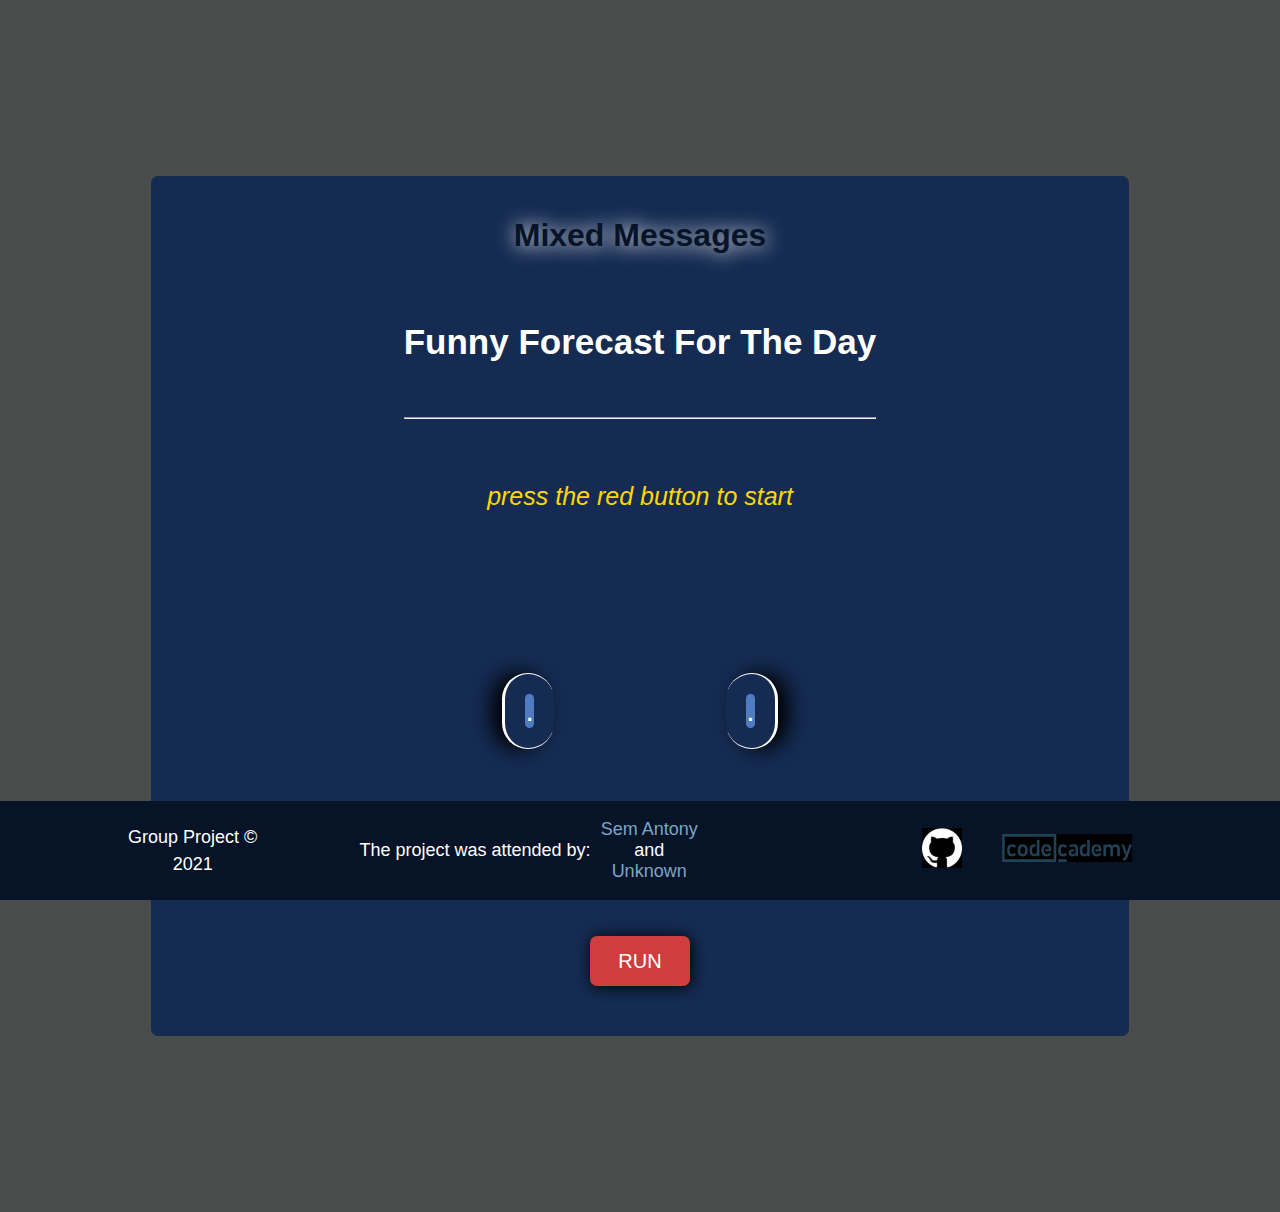
<file: index.html>
<!DOCTYPE html>
<html lang="en">

<head>
    <meta charset="UTF-8">
    <meta http-equiv="X-UA-Compatible" content="IE=edge">
    <meta name="viewport" content="width=device-width, initial-scale=1.0">
    <link rel="stylesheet" href="css/style.css">
    <!-- <link rel="stylesheet" href="css/style.css"> -->
    <!-- <link rel="stylesheet" href="https://code.jquery.com/jquery-3.6.0.min.js"> -->
    <title>Mixed messages</title>
</head>

<body>
    <div class="container">
        <div class="wraper">
            <div class="content">
                <div class="ob">
                    <div id="header" class="header">
                        <header>
                            <h1>Mixed Messages</h1>
                        </header>
                    </div>
                    <main>
                        <div id="box" class="box">
                            <h4 class="heading">funny forecast for the day</h4>
                            <hr>
                            <div class="body">
                                <p id="result">press the red button to start</p>
                                <div class="body_border">
                                    <div id="border_header" class="border_header">
                                        <section class="glas">.</section>
                                        <p id="tablo">Tip of the day</p>
                                    </div>
                                    <div id="border_text" class="border_text">
                                        <section id="glas">.</section>
                                        <p id="input"></p>
                                    </div>

                                </div>
                            </div>
                        </div>
                        <div class="con">
                            <div id="btn" class="btn">
                                <button>run</button>
                            </div>
                        </div>
                    </main>
                </div>
            </div>
        </div>

        <footer>
            <div class="flex">
                <div class="on">
                    <p>Group Project&nbsp;&copy;</p>
                    <p>2021</p>
                </div>
                <div class="tu">
                    <div class="">
                        <p>The project was attended by:&nbsp;&nbsp;</p>
                    </div>
                    <div class="footer">
                        <p><a href="https://github.com/Smbat1505/Mixed-message.github.io.git" target="_blank" rel="noopener noreferrer">Sem Antony</a><br>and<br><a
                                href="#footer" target="_blank" rel="noopener noreferrer">Unknown</a></p>
                    </div>
                </div>
                <div class="tu"></div>
                <div class="tu">
                    <div class="cont">
                        <a href="https://github.com/Smbat1505" rel="noopener noreferrer" target="_blank">
                            <img src='icon/GitHub-Mark-Light-120px-plus.png' alt="github">
                        </a>
                    </div>
                    <div class="cont">
                        <a href="https://www.codecademy.com" rel="noopener noreferrer" target="_blank">
                            <img src='icon/codecademy-logo-svg-vector.svg' alt="codecademy" class="img">
                        </a>
                    </div>
                </div>
            </div>
        </footer>
    </div>
    <script src="js/script.min.js"></script>
    <!-- <script src="js/script.js"></script> -->
</body>

</html>
</file>
<file: css/style.css>
body {
    font-family: Arial, Helvetica, sans-serif;
    text-align: center;
    margin: 0;
    background-color: #4a4b4b;
}
.container {
    width: 978px;
    margin: 0 auto;
}
.wraper {
    display: block;
    margin: 18% auto;
}

.content {
    display: flex;
    justify-content: center;
    align-items: center;
    background-color: #152b52;
    margin: auto;
    padding: 20px;
    text-align: center;
    border-radius: 7px;
}
.header {
    font-size: 16px;
    color: #071327;
    text-shadow: 1px 1px 20px #fff;
}
.body {
    display: inline-block;
    padding: 15px 0px 50px;
}

.heading {
    display: inline-block;
    font-size: 35px;
    color: #fff;
    text-transform: capitalize;
}
.mes {
    justify-content: center;
    align-items: center;
    padding: 10px;
    top: 0;
    text-align: center;

    font-size: 25px;
    text-transform: uppercase;
}
#result {
    padding: 15px 0 50px;
    font-style: italic;
    font-size: 25px;
    color: gold;
    text-transform: lowercase;
}
.body_border {
    display: flex;
    justify-content: space-between;
    align-items: center;
    margin: 20px auto;
    width: 90%;
    height: 250px;
    color: #ffff;
}
.border_header {
    font-size: 19px;
    margin-right: 5px;
    box-shadow: -10px 0px 20px #000;
    background-color: #152b52;
    border: 1px solid white;
    border-right-style: none;
    padding: 20px;
    border-left-width: initial;
    border-radius: 35px;
    text-transform: uppercase;
}
.border_text {
    font-size: 19px;
    box-shadow: 10px 0px 20px #000;
    background-color: #152b52;
    border: 1px solid white;
    border-left-style: none;
    padding: 20px;
    border-right-width: initial;
    border-radius: 35px;
    margin-left: 5px;
    text-transform: uppercase;
    /* overflow-y: auto; */
    /* scroll-behavior: smooth; */
}
#tablo {
    display: none;
    text-transform: capitalize;
    font-style: inherit;
    font-size: 2rem;
}
#input {
    display: none;
    text-align: center;
    text-transform: lowercase;
    font-style: italic;
    font-size: 2rem;
}
.glas,
#glas {
    display: flex;
    justify-content: center;
    align-items: center;
    width: 100%;
    background-color: #4f7cc0;
    font-size: 30px;
    text-align: center;
    border-radius: 100px;
}

.btn {
    margin: 30px 0;
}
.btn button {
    background-color: #cf3d3d;
    color: #ffff;
    box-shadow: 1px 1px 15px#000;
    border-radius: 7px;
    border-color: transparent;
    font-size: 20px;
    font-weight: 500;
    text-transform: uppercase;
    width: 100px;
    height: 50px;
    margin: auto;
}
button:active {
    background-color: #fff;
    box-shadow: none;
    color: #000;
    font-size: 19px;
    font-weight: 400;
    opacity: 0.9;
}
button:focus {
    cursor: pointer;
}
.con {
    display: flex;
    margin: 0 auto;
    justify-content: center;
}

footer {
    position: fixed;
    bottom: 0;
    left: 0;
    width: 100%;
    min-width: 600px;
    background-color: #071327;
    color: #fff;
    font-size: 18px;
}
.flex {
    display: flex;
    justify-content: space-between;
    align-items: center;
    width: 80%;
    margin: auto;
}
img {
    background-color: #000000;
}
footer a {
    text-decoration: none;
    color: #7ca6c7;
}
.tu {
    display: inline-flex;
    justify-content: space-between;
    align-items: center;
    text-transform: inherit;
}
.on p {
    margin: 0;
    padding: 3px 0;
}
.cont {
    padding: 0 20px;
}
.cont img {
    width: 40px;
}
.cont .img {
    width: 130px;
}
</file>
